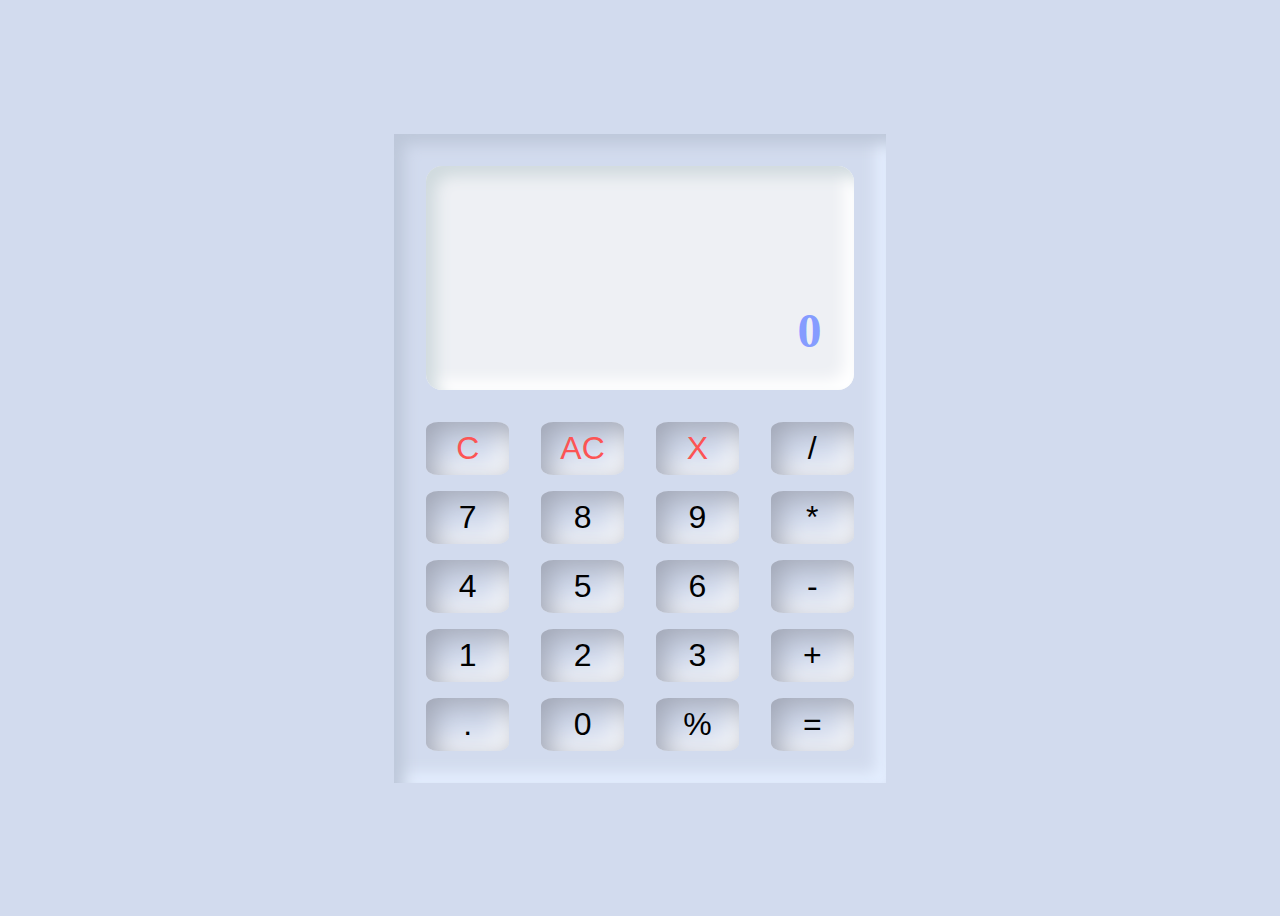
<file: index.html>
<!-- For Practice and Learning -->
<!DOCTYPE html>
<html lang="en">

<head>
    <meta charset="UTF-8">
    <meta http-equiv="X-UA-Compatible" content="IE=edge">
    <meta name="viewport" content="width=device-width, initial-scale=1.0">
    <title>JS Calculator</title>
    <link rel="stylesheet" href="./style.css">
</head>

<body>
    <div class="container">
        <div class="calculator">
            <div class="screen">
                <h4 id="toCalculate"></h4>
                <h1 id="answer">0</h1>
            </div>
            <div class="keypad">
                <button>C</button>
                <button>AC</button>
                <button id="delete">X</button>
                <button>/</button>
                <button>7</button>
                <button>8</button>
                <button>9</button>
                <button>*</button>
                <button>4</button>
                <button>5</button>
                <button>6</button>
                <button>-</button>
                <button>1</button>
                <button>2</button>
                <button>3</button>
                <button>+</button>
                <button>.</button>
                <button>0</button>
                <button>%</button>
                <button>=</button>
            </div>
        </div>
    </div>

    <script src="./script.js"></script>
</body>

</html>
</file>
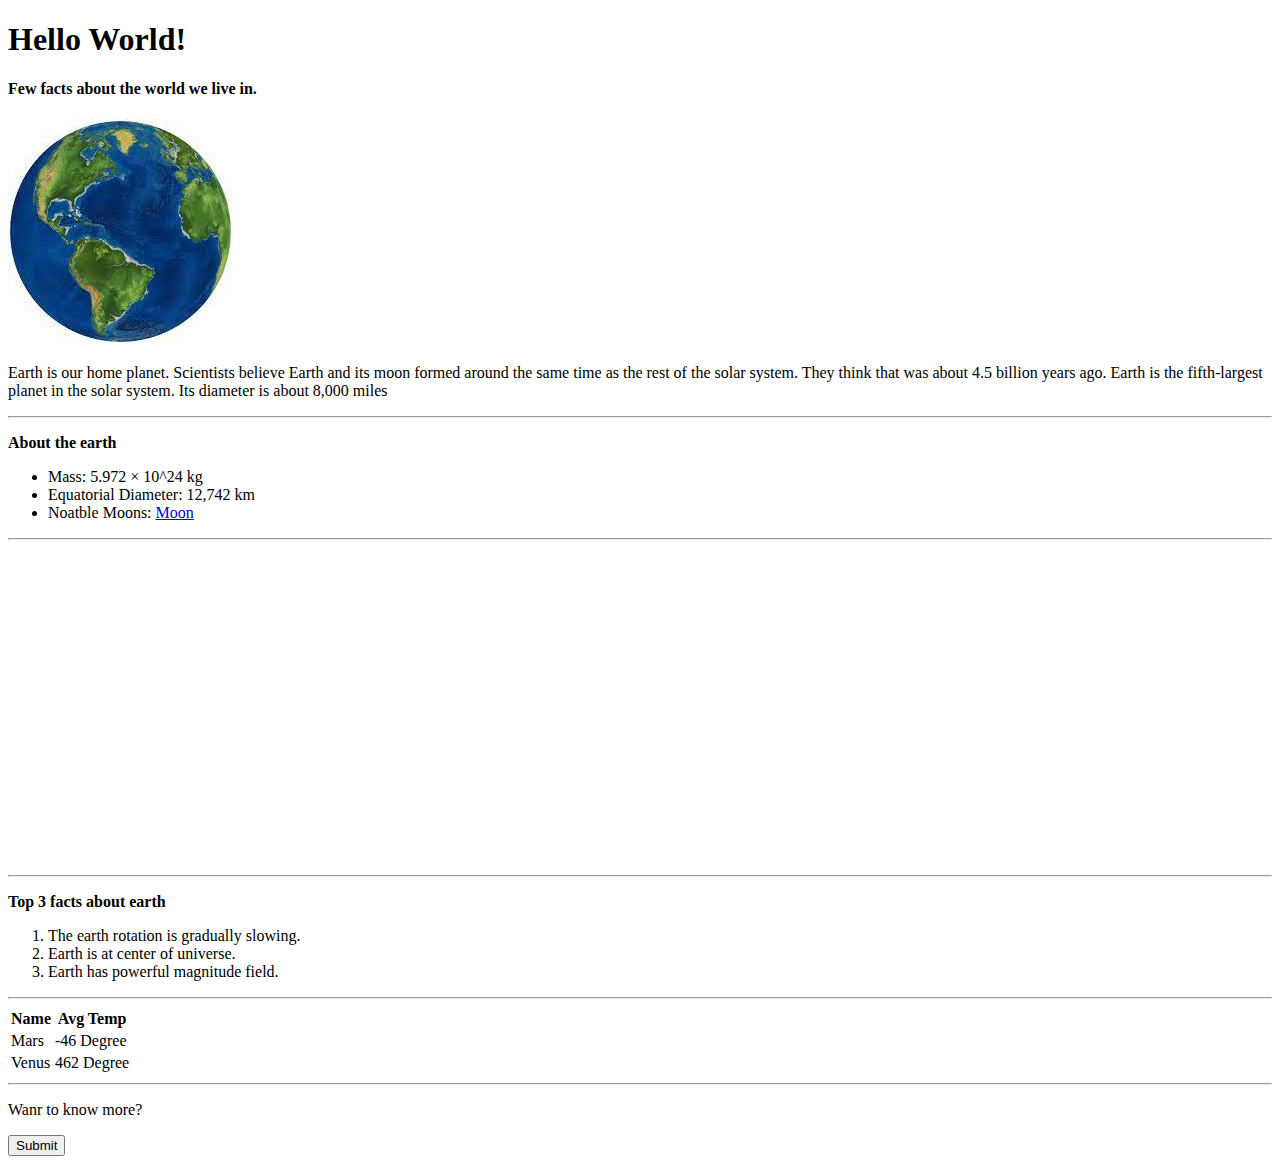
<file: TuteDude/HTML Task/index.html>
<!DOCTYPE html>
<html lang="en">

<head>
    <meta charset="UTF-8">
    <meta http-equiv="X-UA-Compatible" content="IE=edge">
    <meta name="viewport" content="width=device-width, initial-scale=1.0">
    <title>Assignment for HTML</title>
</head>

<body>
    <h1>Hello World!</h1>
    <h4>Few facts about the world we live in.</h4>
    <img src="./earth.jpg" alt="earth">
    <p>Earth is our home planet. Scientists believe Earth and its moon formed around the same time as the rest of the
        solar system. They think that was about 4.5 billion years ago. Earth is the fifth-largest planet in the solar
        system. Its diameter is about 8,000 miles</p>
    <hr>
    <p><strong>About the earth</strong></p>
    <ul>
        <li>Mass: 5.972 × 10^24 kg</li>
        <li>Equatorial Diameter: 12,742 km</li>
        <li>Noatble Moons: <a
                href="https://solarsystem.nasa.gov/moons/earths-moon/overview/#:~:text=Earth's%20Moon%20is%20the%20fifth,moons%20orbiting%20Jupiter%20in%201610.">Moon</a>
        </li>
    </ul>
    <hr>
    <iframe width="560" height="315" src="https://www.youtube.com/embed/CFrP6QfbC2g" title="YouTube video player"
        frameborder="0" allow="accelerometer; autoplay; clipboard-write; encrypted-media; gyroscope; picture-in-picture"
        allowfullscreen></iframe>
    <hr>
    <p><strong>Top 3 facts about earth</strong> </p>
    <ol>
        <li>The earth rotation is gradually slowing.</li>
        <li>Earth is at center of universe.</li>
        <li>Earth has powerful magnitude field.</li>
    </ol>
    <hr>
    <table>
        <tr>
            <th>Name</th>
            <th>Avg Temp</th>
        </tr>
        <tr>
            <td>Mars</td>
            <td>-46 Degree</td>
        </tr>
        <tr>
            <td>Venus</td>
            <td>462 Degree</td>
        </tr>
    </table>
    <hr>
    <form action="https://earth.google.com/web/">
        <p>Wanr to know more?</p>
        <input type="submit">
    </form>



</body>

</html>
</file>
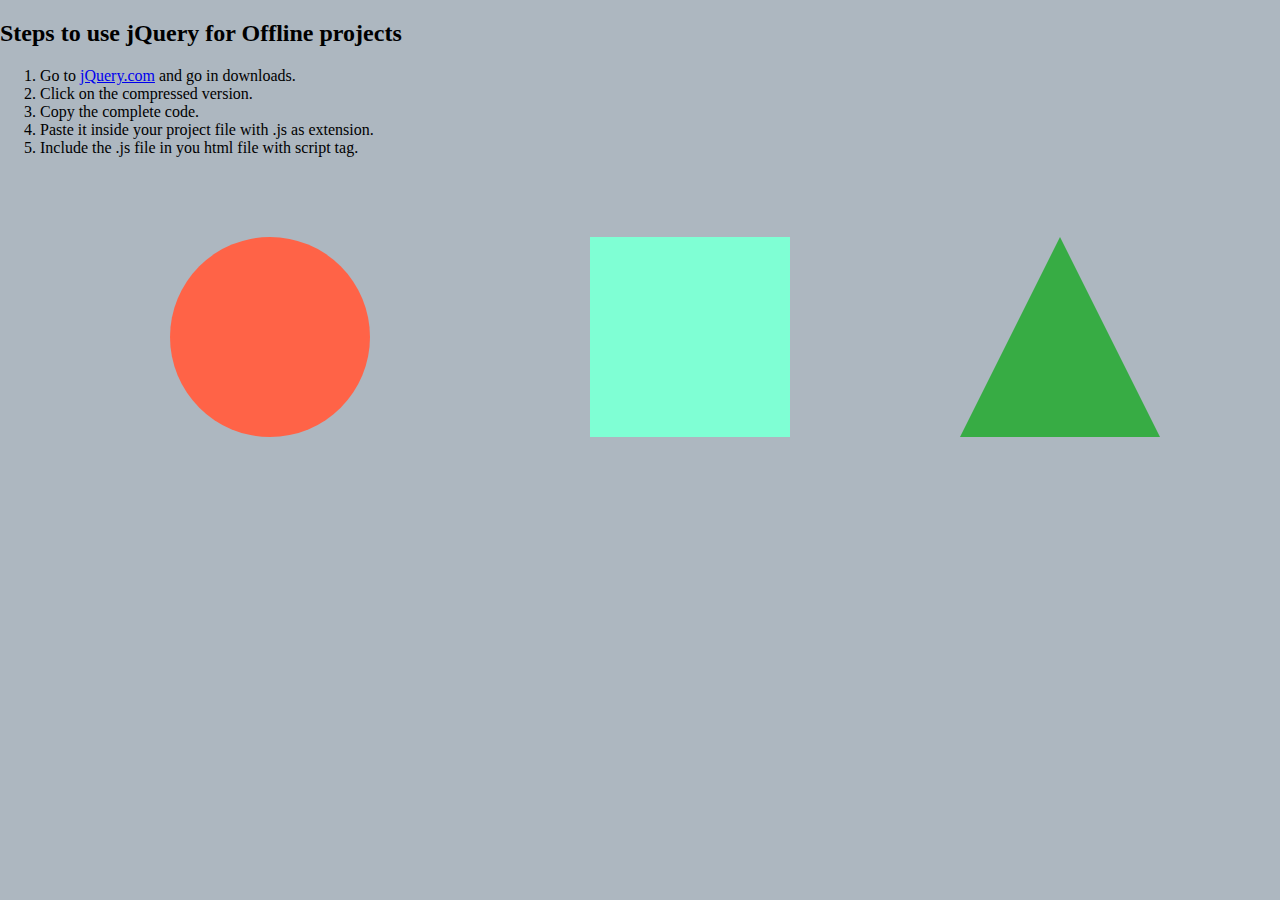
<file: TuteDude/Jquery/Index.html>
<!DOCTYPE html>
<html lang="en">

<head>
    <meta charset="UTF-8">
    <meta http-equiv="X-UA-Compatible" content="IE=edge">
    <meta name="viewport" content="width=device-width, initial-scale=1.0">
    <title>JQuery Intro</title>
    <style>
        body {
            margin: 0;
            padding: 0;
            background-color: rgb(173, 183, 192);
        }

        .container {
            /* width: 1000px; */
            display: flex;
            position: relative;
            justify-content: space-evenly;
        }

        #circle {
            width: 200px;
            height: 200px;
            border-radius: 50%;
            background-color: tomato;
            margin: 0 50px;
        }

        #square {
            width: 200px;
            height: 200px;
            /* border-radius: 50%; */
            background-color: aquamarine;
            /* padding: 0 50px; */
            margin: 0 50px;
        }

        #triangle {
            width: 0;
            height: 0;
            border-left: 100px solid transparent;
            border-right: 100px solid transparent;
            border-bottom: 200px solid rgb(55, 172, 68)
        }

        /* #traingle:hover,
        #circle:hover,
        #square:hover {
            width: 210px;
            height: 210px;
        } */
    </style>
    <script src="./jquery.js"></script>
</head>

<body>
    <header style="margin-bottom: 80px;">
        <h2>Steps to use jQuery for Offline projects</h2>
        <ol>
            <li>Go to <a href="https://jquery.com/">jQuery.com</a> and go in downloads.</li>
            <li>Click on the compressed version.</li>
            <li>Copy the complete code.</li>
            <li>Paste it inside your project file with .js as extension.</li>
            <li>Include the .js file in you html file with script tag.</li>
        </ol>
    </header>

    <div class="container">
        <div id="circle"></div>
        <div id="square"></div>
        <!-- <div class="square"></div> -->
        <div id="triangle"></div>
    </div>

    <script>
        if (jQuery == "undefined") {
            alert("Jquery is not included");
        } else {
            alert("jQuery is included");
        }
        $("#circle").click(function () {
            alert("Your clicked on circle.")
        })
        $("#square").click(function () {
            alert("Your clicked on square.")
        })
        $("#triangle").click(function () {
            alert("Your clicked on triangle.")
        })
    </script>
</body>

</html>
</file>
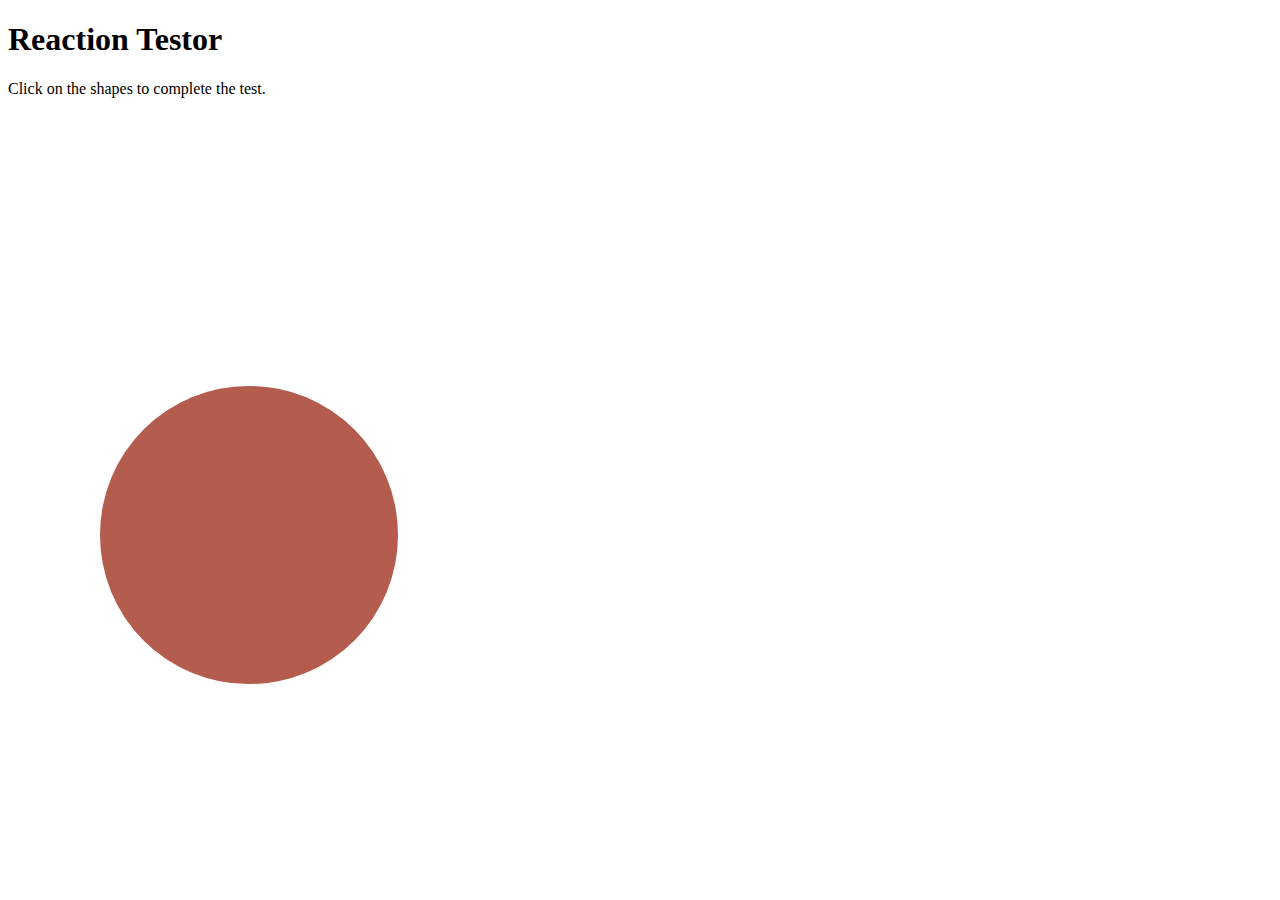
<file: TuteDude/Reaction Tester/index.html>
<!DOCTYPE html>
<html lang="en">

<head>
    <meta charset="UTF-8">
    <meta http-equiv="X-UA-Compatible" content="IE=edge">
    <meta name="viewport" content="width=device-width, initial-scale=1.0">
    <title>Reaction Tester</title>
    <style>
        #shape {
            width: 200px;
            height: 200px;
            background-color: red;
            border-radius: 50%;
            position: relative;
        }
    </style>
</head>

<body>
    <h1>Reaction Testor</h1>
    <p>Click on the shapes to complete the test.</p>
    <div id="shape"></div>

    <script src="./script.js"></script>

</body>

</html>
</file>
<file: style.css>
h1,
h4 {
  padding: 0;
  margin: 0;
  color: rgb(133, 156, 255);
}

body {
  display: flex;
  justify-content: center;
  align-items: center;
  background-color: #d2dbee;
}

.container {
  display: flex;
  justify-content: center;
  align-items: center;
  height: 100vh;
  max-width: 50%;
}
.container .calculator {
  display: flex;
  justify-content: center;
  align-items: center;
  flex-direction: column;
  gap: 2rem;
  padding: 2rem;
  background: #d2dbee;
  box-shadow: inset 9.91px 9.91px 15px #bdc7d9, inset -9.91px -9.91px 15px #e5efff;
  border-radius: 1 rem;
}
.container .calculator .screen {
  background: #eef0f4;
  border-radius: 1rem;
  height: 10rem;
  width: 85%;
  display: flex;
  justify-content: flex-end;
  align-items: flex-end;
  flex-direction: column;
  padding: 2rem;
  box-shadow: inset 9.91px 9.91px 15px #d0dade, inset -9.91px -9.91px 15px #ffffff;
}
.container .calculator .screen h1 {
  font-size: 3rem;
}
.container .calculator .screen h4 {
  margin-bottom: 2rem;
  font-size: 2rem;
  max-width: 100%;
}
.container .calculator .keypad {
  display: grid;
  grid-template-columns: repeat(4, 1fr);
  gap: 1rem 2rem;
}
.container .calculator .keypad button {
  padding: 0.5rem 1.2rem;
  background-color: #d2dbee;
  border: none;
  border-radius: 15%;
  box-shadow: inset 8.41px 8.41px 26px #a0a6b6, inset -8.41px -8.41px 26px #ffffff;
  font-size: 2rem;
}
.container .calculator .keypad button:nth-child(1) {
  color: rgb(252, 84, 84);
}
.container .calculator .keypad button:nth-child(2) {
  color: rgb(252, 84, 84);
}
.container .calculator .keypad button:nth-child(3) {
  color: rgb(252, 84, 84);
}
.container .calculator .keypad button:nth-child(4n+4):hover {
  background: rgb(183, 255, 176);
}
.container .calculator .keypad button:hover {
  background: rgb(202, 164, 252);
}
.container .calculator .keypad button:hover:nth-child(1) {
  background: rgba(252, 147, 147, 0.829);
}
.container .calculator .keypad button:hover:nth-child(1) {
  background: rgba(252, 147, 147, 0.829);
}
.container .calculator .keypad button:hover:nth-child(1) {
  background: rgba(252, 147, 147, 0.829);
}/*# sourceMappingURL=style.css.map */
</file>
